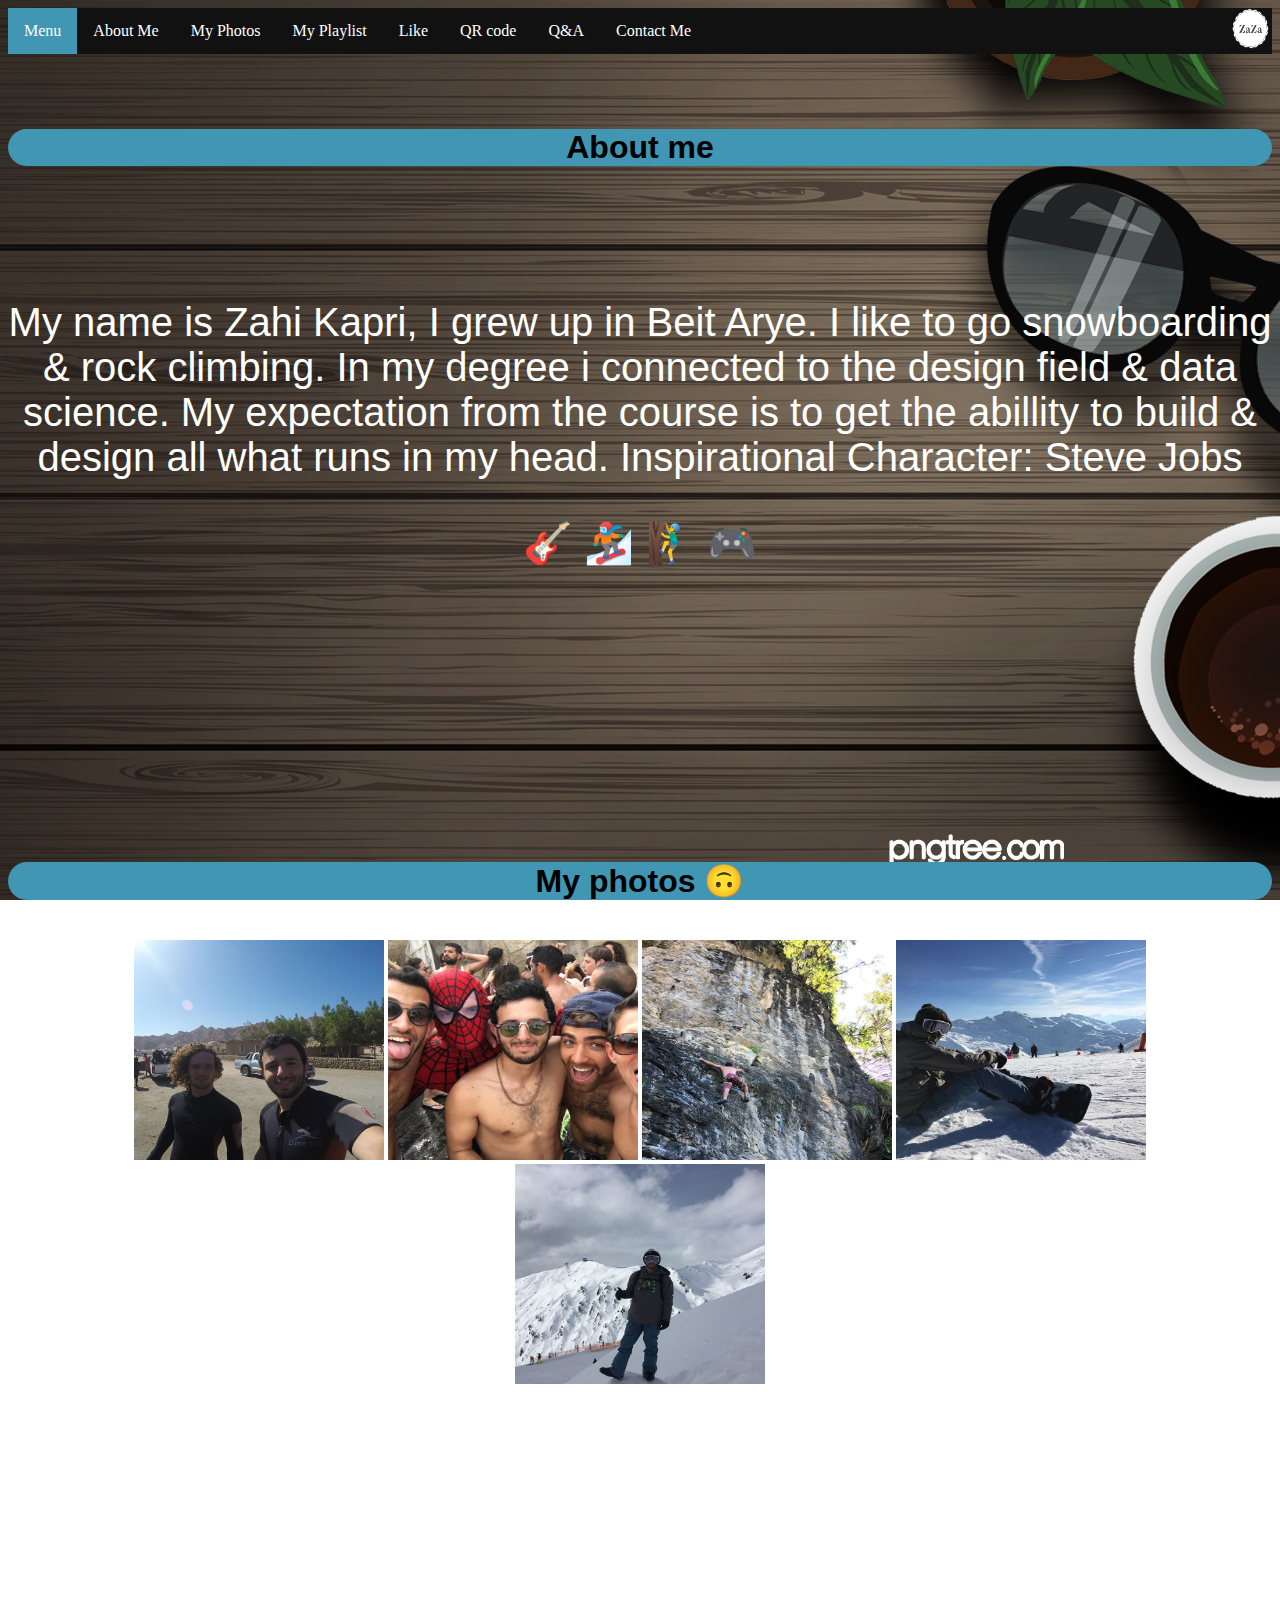
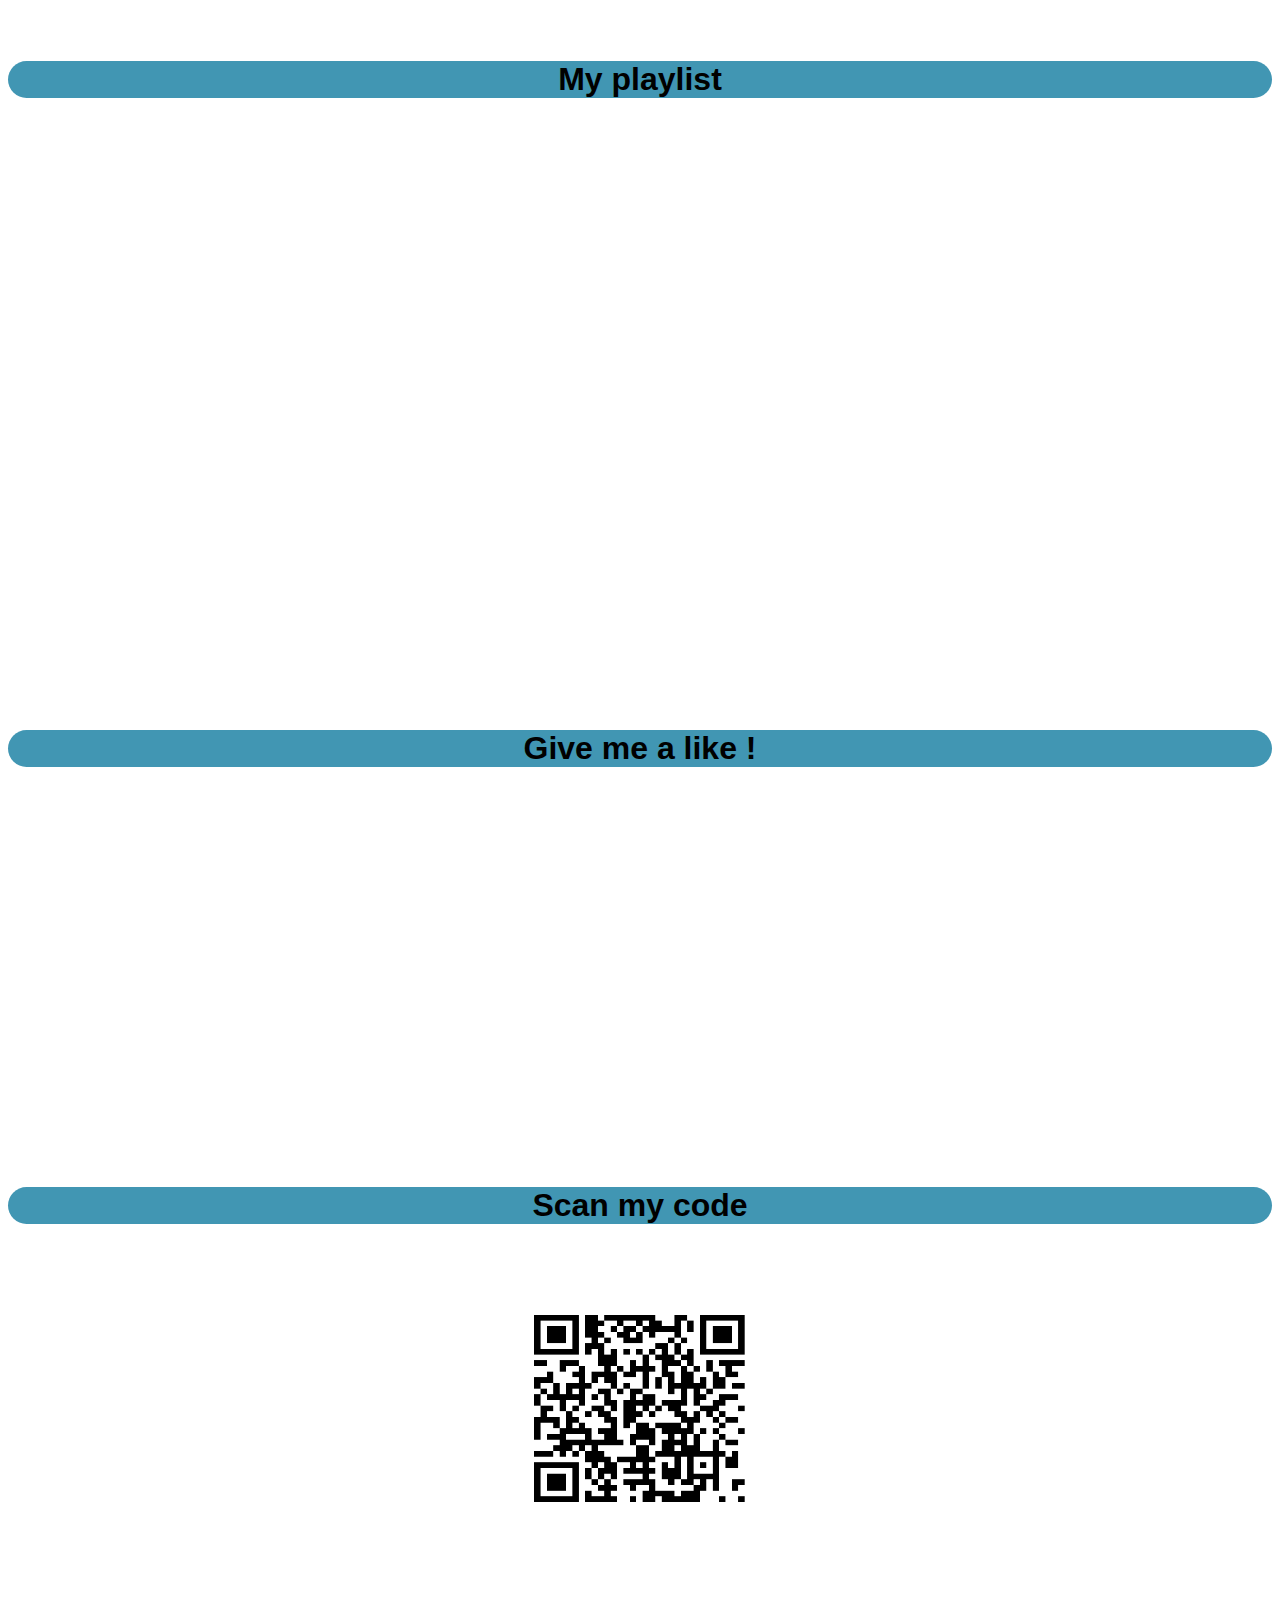
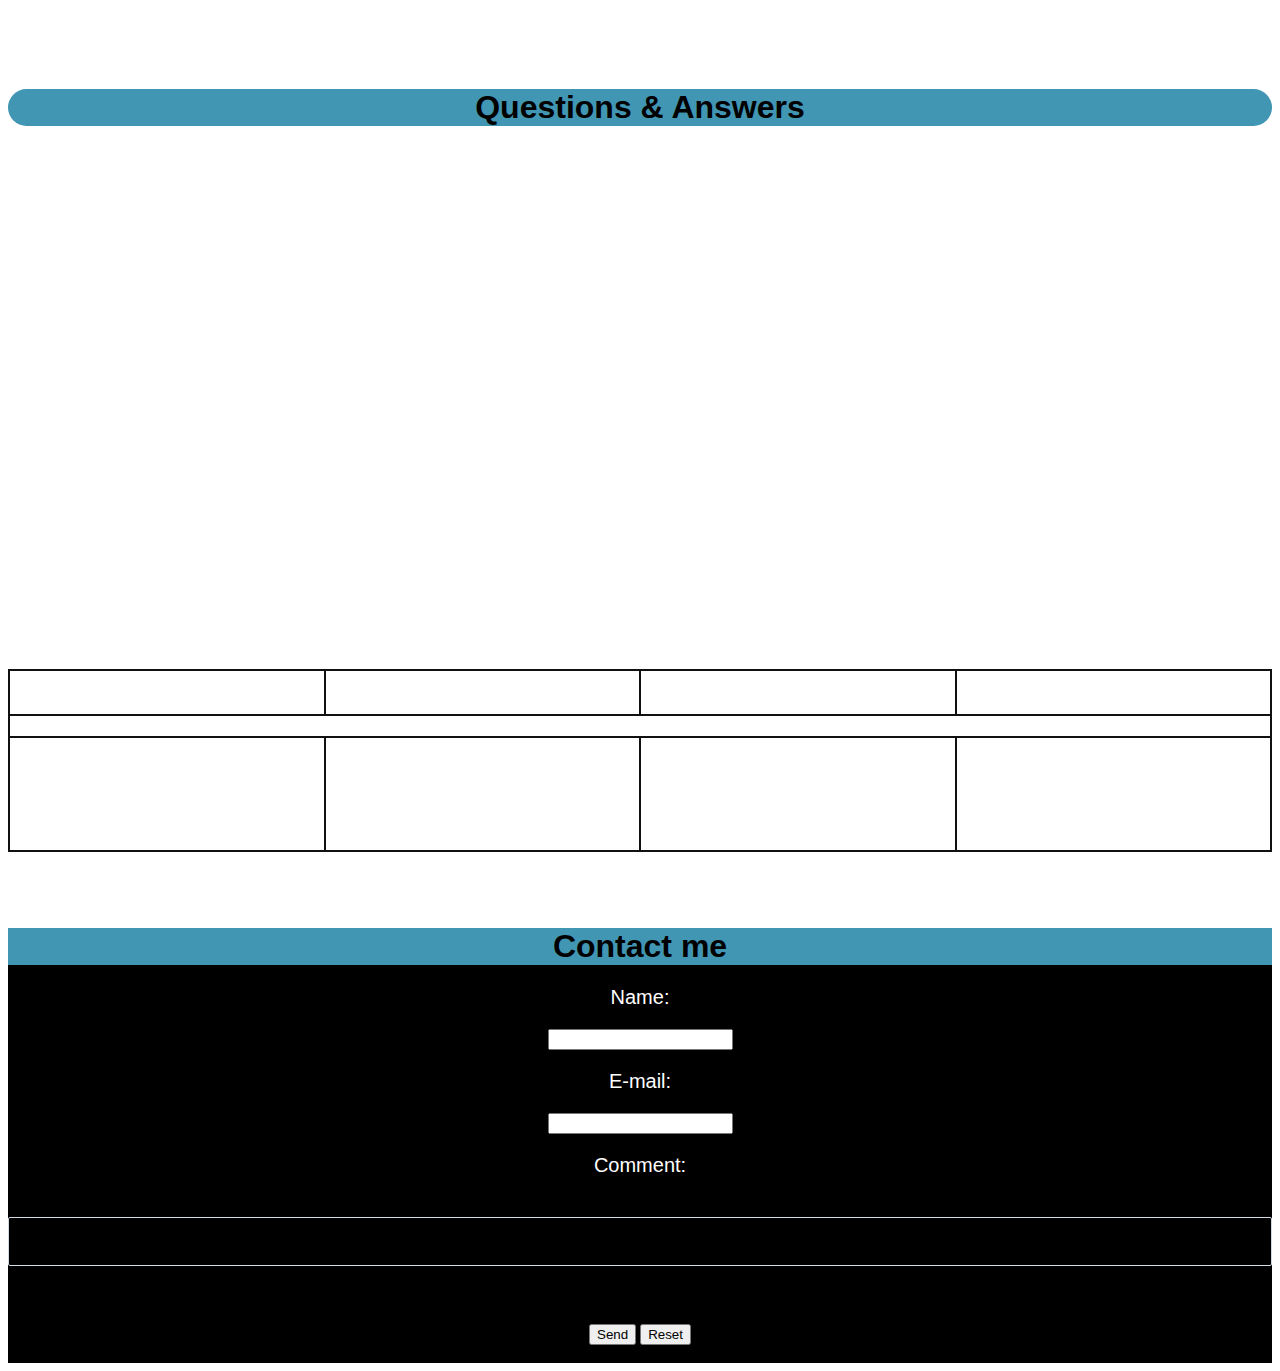
<file: demo/index.html>
<!DOCTYPE html>
 <html>
 <head>
 <link rel="stylesheet" type="text/css" href="style.css" />

    <meta charset="utf-8">
    <meta http-equiv="X-UA-Compatible" content="IE=edge">
    <meta name="viewport" content="width=device-width, initial-scale=1">
    <meta name="description" content="">
    <meta name="author" content="">
    <link rel="shortcut icon" href="favicon.png">
    <title>Zahies page</title>

    <link rel="stylesheet" href="https://maxcdn.bootstrapcdn.com/bootstrap/4.0.0-alpha.6/css/bootstrap.min.css" integrity="sha384-rwoIResjU2yc3z8GV/NPeZWAv56rSmLldC3R/AZzGRnGxQQKnKkoFVhFQhNUwEyJ" crossorigin="anonymous">
    <link rel="stylesheet" href="https://maxcdn.bootstrapcdn.com/font-awesome/4.4.0/css/font-awesome.min.css">

    <!-- Begin emoji-picker Stylesheets -->
    <link href="../lib/css/emoji.css" rel="stylesheet">
    <!-- End emoji-picker Stylesheets -->
 </head>
 <body>

<div id="navbar" href="javascript:void(0)">
  <ul>
    <li><a class="active">Menu</a></li>
    <li><a href="#about">About Me</a></li>
    <li><a href="#photos">My Photos</a></li>
    <li><a href="#playlist">My Playlist</a></li>
    <li><a href="#like">Like</a></li>
    <li><a href="#qrcoder">QR code</a></li>
    <li><a href="#spa">Q&A</a></li>
    <li><a href="#contact">Contact Me</a></li>
    <li style="float:right" ><img src="zazaza.png" width="42" height="42" ></li>
  </ul>
</div>

  


 <div id="menu">

 </div>
       
 <section id="about" class="section">
 
 
 
 
 <br/>
 <br/>
 <br/>
 <h1 align=center >About me</h1>

 <br/>
 <br/>
 <br/>
 <br/>
  <div align=center>
 <p > My name is Zahi Kapri, I grew up in Beit Arye.
  I like to go snowboarding & rock climbing. In my degree i connected to the design field & data science.
  My expectation from the course is to get the abillity to build & design all what runs in my head.
  Inspirational Character: Steve Jobs
</p>
<p>🎸 🏂  🧗‍♂️ 🎮</p>
</div>

 <br/>
 <br/>
 <br/>
 <br/>
 </section>
 <br/>
 <br/>
 <br/>
 <br/>
 <br/>
 <section id="photos" class="section">
 
 <br/>
 <br/>
 <br/>
 <br/>
 <h1 align=center >My photos &#x1F643;</h1>
 <br/>
 <div align=center>
 <img src="1.jpg"  width="250" height="220">
 <img src="5.jpg"  width="250" height="220">
 <img src="4.jpg"  width="250" height="220">
 <img src="3.jpg"  width="250" height="220">
 <img src="2.jpg"  width="250" height="220">
</div>
 <br/>
 <br/>
 </section>
 
 <section id="playlist" class="section">
 <br/>
 <br/>
 <br/>
 <br/>
 <br/>
 <br/>
 <br/>
 <br/>
 <br/>
 <br/>
 <br/>
 <br/>
 <h1 align=center >My playlist</h1>
 <br/>
 <br/>
 <br/>
 <br/>
 <div align=center>
 <iframe   width="560" height="315" src="https://www.youtube.com/embed/utCjuKDXQsE" frameborder="0" allow="accelerometer; autoplay; encrypted-media; gyroscope; picture-in-picture" allowfullscreen></iframe> <br/>
</div> 

</section>
 
 <section id="like" class="section">
 <br/>
 <br/>
 <br/>
 <br/>
 <br/>
 <br/>
 <br/>
 <br/>
 <br/>
 <br/>
 <br/>
 <h1 align=center >Give me a like !</h1>
 <br/>
 <br/>
 <br/>
 <br/>
 <br/>
 
 <div align=center>
   <p> My army unit page</p>
 <div align=center id="fb-root"></div>
 <script align=center async defer crossorigin="anonymous" src="https://connect.facebook.net/en_GB/sdk.js#xfbml=1&version=v6.0"></script>
 <div align=center class="fb-like" data-href="https://www.facebook.com/%D7%A4%D7%9C%D7%97%D7%94%D7%9F-%D7%A0%D7%97%D7%9C-%D7%94%D7%A6%D7%A8%D7%99%D7%97-%D7%94%D7%99%D7%A8%D7%95%D7%A7-the-Green-Turret-600482950073287/" data-width="" data-layout="standard" data-action="like" data-size="large" data-share="true"></div>
</div>
 <br/>
 </section>
 
 <section id="qrcoder" class="section">
 <br/>
 <br/>
 <br/>
 <br/>
 <br/>
 <br/>
 <br/>
 <br/>
 <h1 align=center >Scan my code</h1>
 <br/>
 <br/>
 <br/>
 <div align=center>
 <img src="s.jpg"  width="250" height="220">
</div>
 </section>
 
 <section id="spa" class="section">

 <br/>
 <br/>
 <br/>
 <br/>
 <br/>
 <br/>
 <br/>
 <br/>
 <h1 align=center >Questions & Answers</h1>
 <br/>
 <br/>
 <div align=center >
 <p> Questions:</p>
 <p class=contact> 1. Give 3 main differences between web1, web2, web3</p>
 <p class=contact> 2. Demonstrate it by use-case example</p>
 <br/>
 <p> Answers:</p>
 <p class=contact> 1. web1 is standing for sharing information ,amount of users: 1 million, web2 is about interaction between people using the internet 
   (social media) ,amount of users: 1 billion while in web3 the computer doing smart stuff like gathering information about the user and recommending things
    according to the information ,amount of users: 1 trillion.
 </p>
 <p class=contact> 2.</p>
 <table border="1" align=center cellpadding=10 cellspacing="0" bordercolor="#111111" width="100%">
  <tr>
    <td width="25%">Use-Case</td>
    <td width="25%">web1</td>
    <td width="25%">web2</td>
    <td width="25%">web3</td>
  </tr>
  <tr>
    <td colspan=4 class="aza"><center><style> td.aza{background-color:white;}</style></center></td>
  </tr>
  <tr>
    <td width="25%">search name of a specific person in google</td>
    <td width="25%">information about the person</td>
    <td width="25%">information & an option to cantact the same person by chat for example</td>
    <td width="25%">option to cantact the person while the server of google gathered information about the search</td>
  </tr>



 </table>

</div>
 <br/>
 <br/>
 <br/>
 </section>
 
 <section id="contact" class="section">
 <h1 align=center id="H2" >Contact me</h1>
 <div align=center>
 <form action="mailto:kaprizahi@gmail.com" method="post" enctype="text/plain">
  
  <p class=contact>Name:</p>
  <input type="text" name="name">
  <p class=contact>E-mail:</p>
  <input type="text" name="mail" >
  <p class=contact>Comment:</p>

  
  <div class="container">
                    <div class="row justify-content-center">
                        <div class="col-10">
                            <div class="text-left">
                                <p class="lead emoji-picker-container">
                                    <input class="form-control" type="text" id="msg" rows="10" cols="50" name="Message:"
                                        data-emojiable="true" required>
                                </p>
                            </div>
                        </div>
                    </div>
                </div>
 <br>
  <input type="submit" value="Send">
  <input type="reset" value="Reset">
  
  </form>
</div>
  
 <br/>
 </section>
 
 
 <script src="https://code.jquery.com/jquery-1.11.3.min.js"></script>

<!-- Begin emoji-picker JavaScript -->
<script src="../lib/js/config.js"></script>
<script src="../lib/js/util.js"></script>
<script src="../lib/js/jquery.emojiarea.js"></script>
<script src="../lib/js/emoji-picker.js"></script>
<!-- End emoji-picker JavaScript -->

<script>
  $(function() {
    // Initializes and creates emoji set from sprite sheet
    window.emojiPicker = new EmojiPicker({
      emojiable_selector: '[data-emojiable=true]',
      assetsPath: '../lib/img/',
      popupButtonClasses: 'fa fa-smile-o'
    });
    // Finds all elements with `emojiable_selector` and converts them to rich emoji input fields
    // You may want to delay this step if you have dynamically created input fields that appear later in the loading process
    // It can be called as many times as necessary; previously converted input fields will not be converted again
    window.emojiPicker.discover();
  });
</script>
     
 <script type="text/javascript">
 $(function(){
   $("#nav a").click(function(e){
     e.preventDefault();
     $('html,body').scrollTo(this.hash,this.hash); 
   });
 });
 </script>
 <script type="text/javascript">
  $(document).scroll(function() {
     $('#menu').toggle($(this).scrollTop()>1000)
  });​
  </script>

<script>
  window.onscroll = function() {myFunction()};
  
  var navbar = document.getElementById("navbar");
  var sticky = navbar.offsetTop;
  
  function myFunction() {
    if (window.pageYOffset >= sticky) {
      navbar.classList.add("sticky")
    } else {
      navbar.classList.remove("sticky");
    }
  }
  </script>



	


 </body>
 </html>
</file>
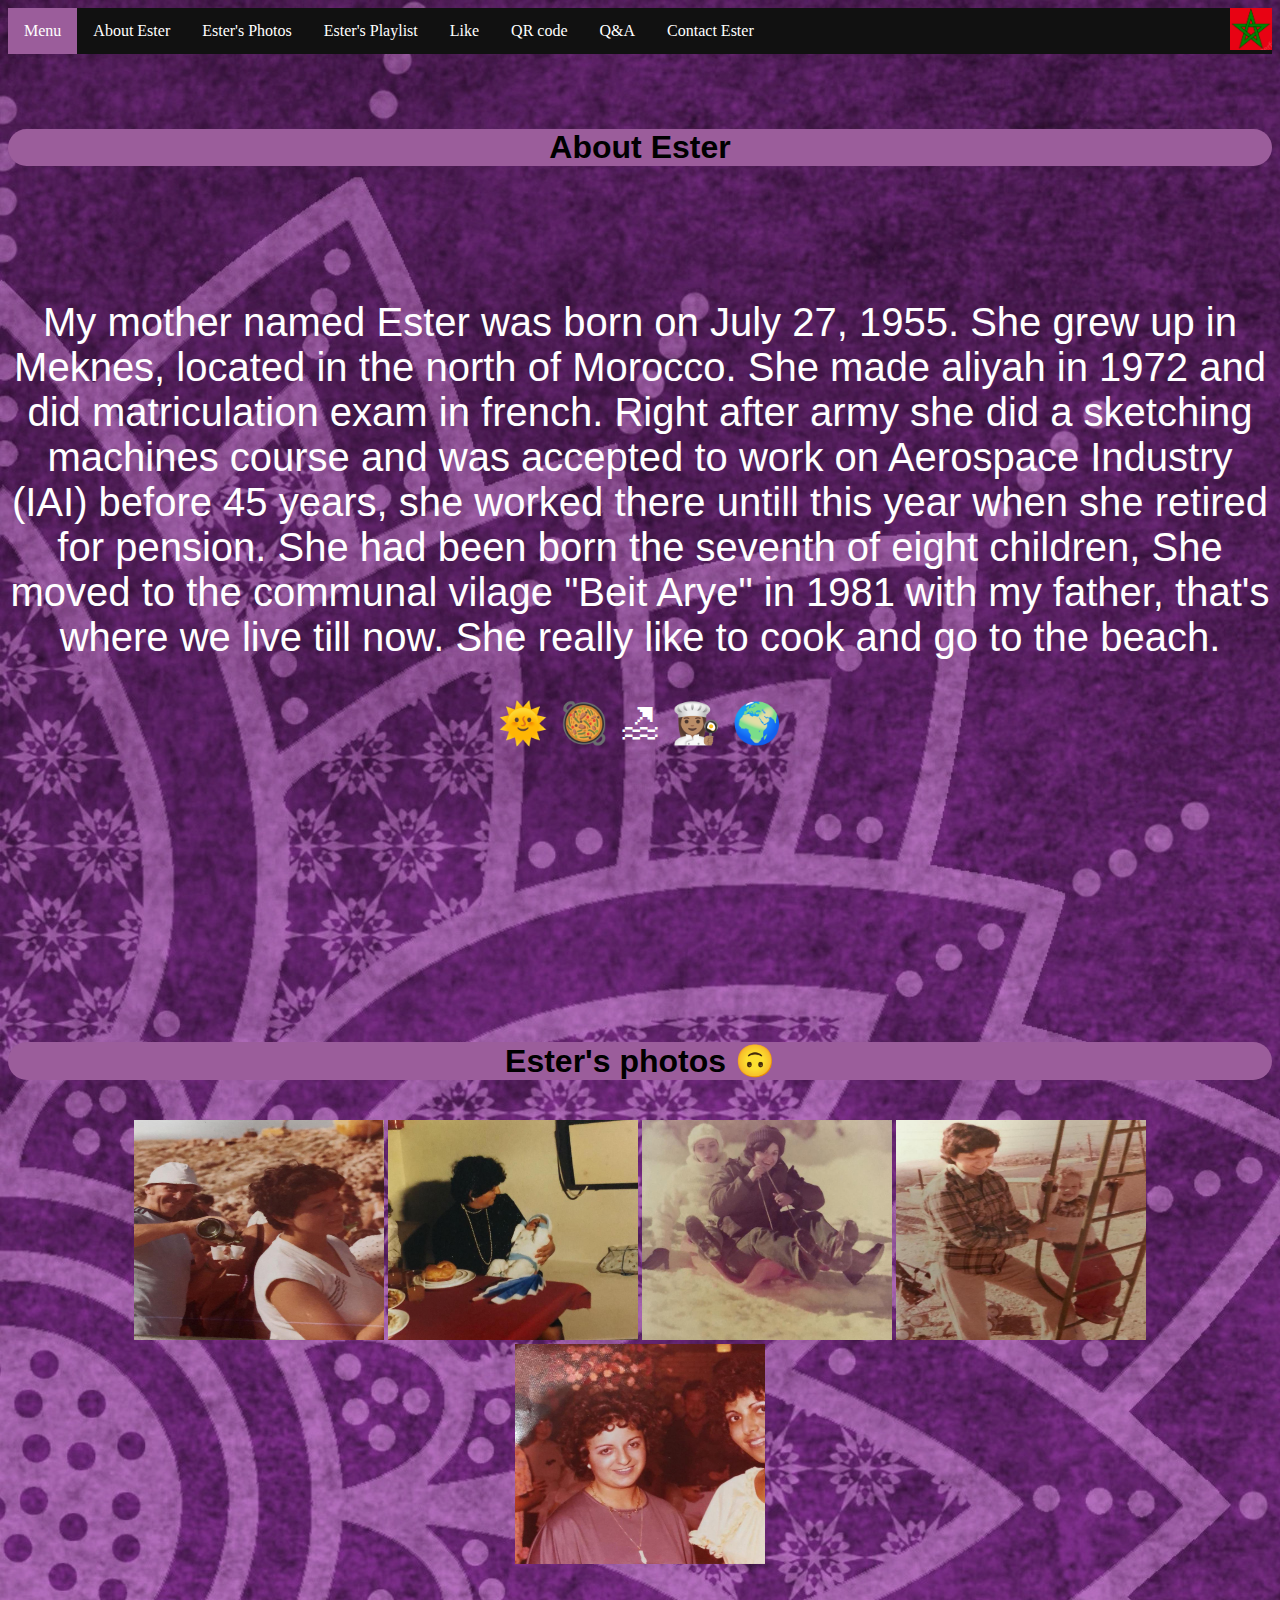
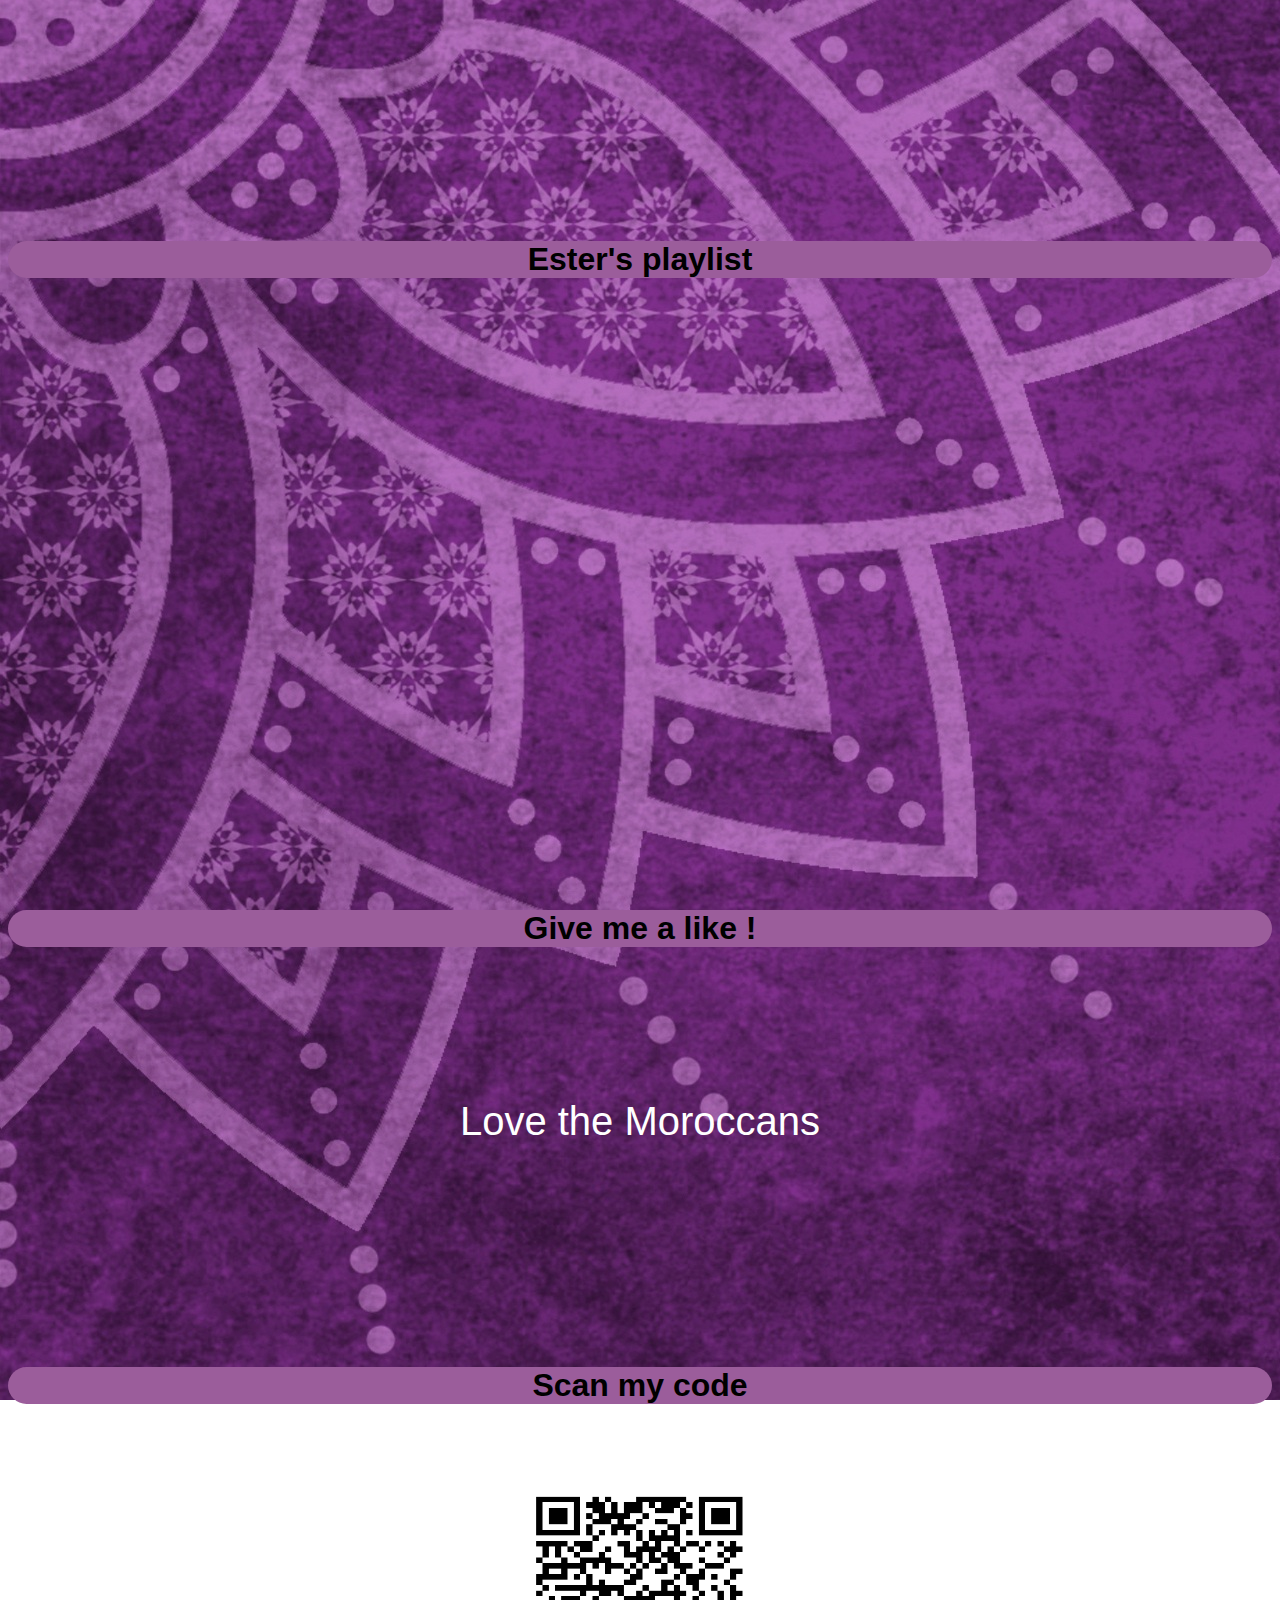
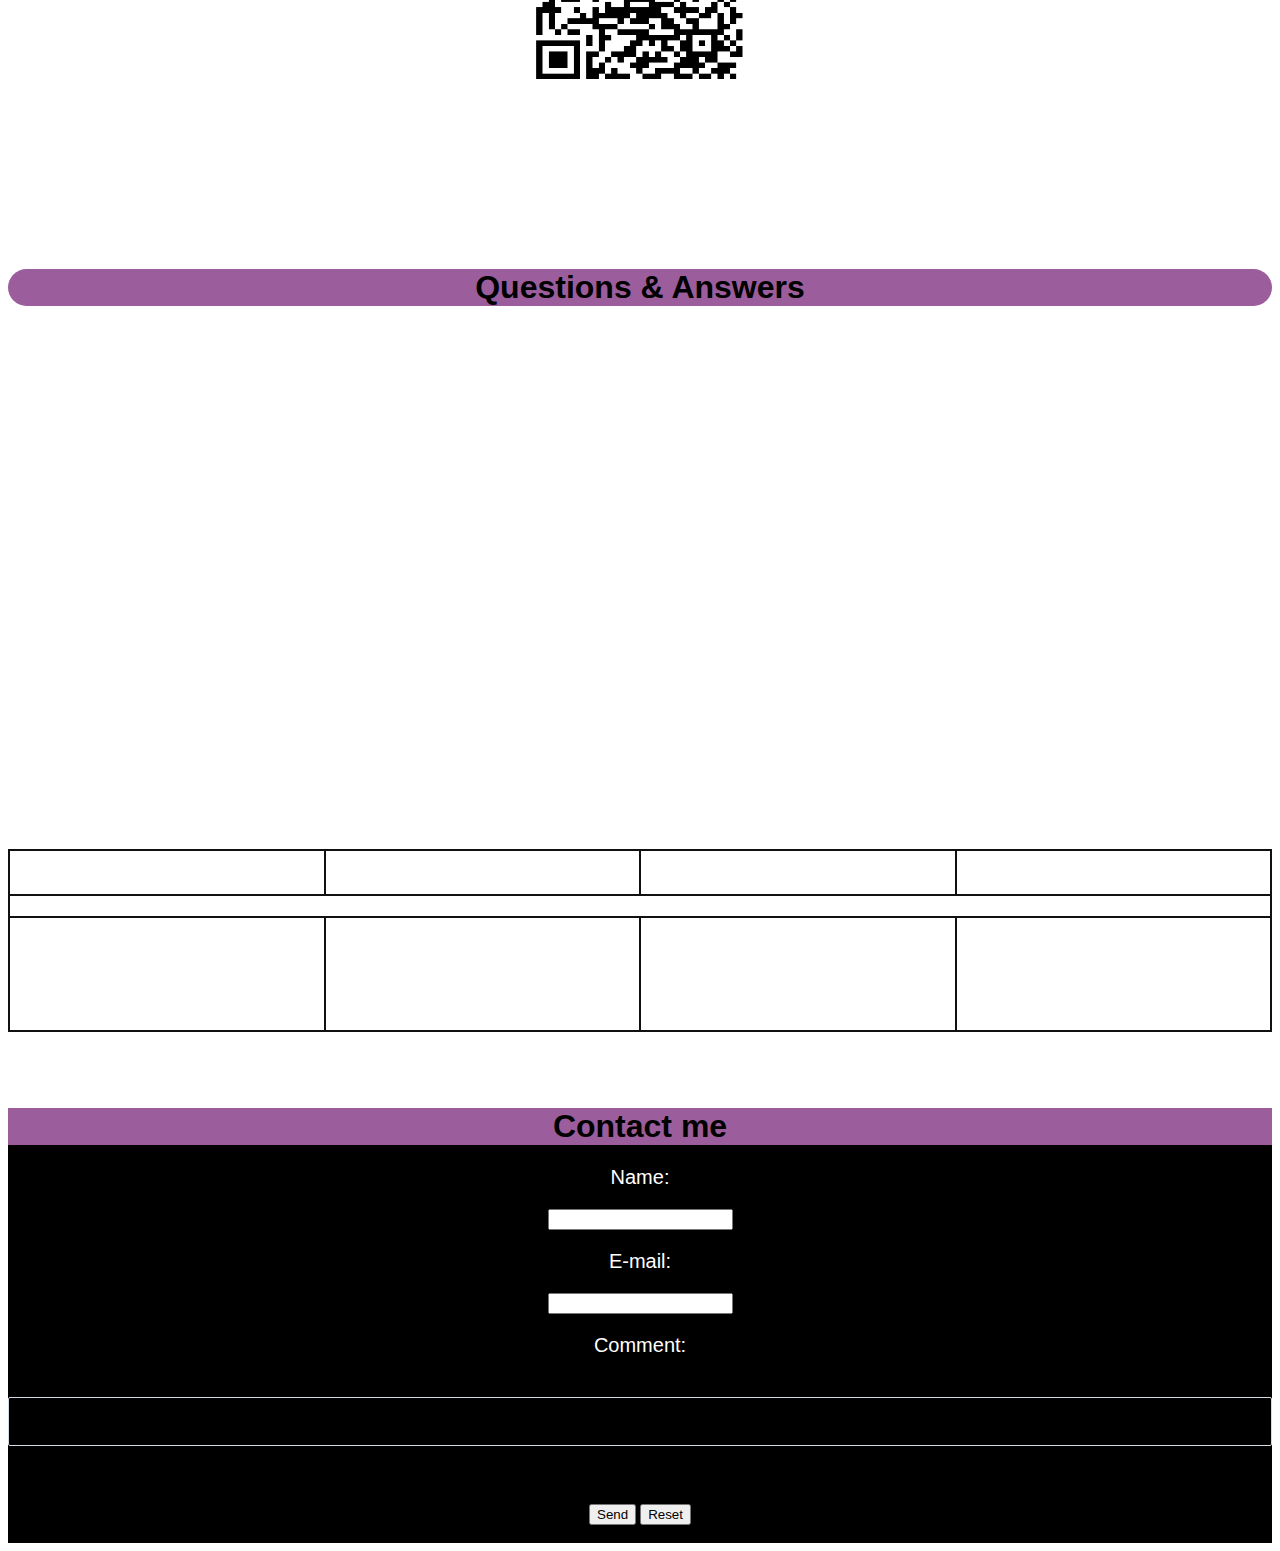
<file: mother/index.html>
<!DOCTYPE html>
 <html>
 <head>
 <link rel="stylesheet" type="text/css" href="style.css" />

    <meta charset="utf-8">
    <meta http-equiv="X-UA-Compatible" content="IE=edge">
    <meta name="viewport" content="width=device-width, initial-scale=1">
    <meta name="description" content="">
    <meta name="author" content="">
    <link rel="shortcut icon" href="favicon.png">
    <title>Ester's page</title>

    <link rel="stylesheet" href="https://maxcdn.bootstrapcdn.com/bootstrap/4.0.0-alpha.6/css/bootstrap.min.css" integrity="sha384-rwoIResjU2yc3z8GV/NPeZWAv56rSmLldC3R/AZzGRnGxQQKnKkoFVhFQhNUwEyJ" crossorigin="anonymous">
    <link rel="stylesheet" href="https://maxcdn.bootstrapcdn.com/font-awesome/4.4.0/css/font-awesome.min.css">

    <!-- Begin emoji-picker Stylesheets -->
    <link href="../lib/css/emoji.css" rel="stylesheet">
    <!-- End emoji-picker Stylesheets -->
    
 </head>
 <body>

<div id="navbar" href="javascript:void(0)">
  <ul>
    <li><a class="active">Menu</a></li>
    <li><a href="#about">About Ester</a></li>
    <li><a href="#photos">Ester's Photos</a></li>
    <li><a href="#playlist">Ester's Playlist</a></li>
    <li><a href="#like">Like</a></li>
    <li><a href="#qrcoder">QR code</a></li>
    <li><a href="#spa">Q&A</a></li>
    <li><a href="#contact">Contact Ester</a></li>
    <li style="float:right" ><img src="zazaza.png" width="42" height="42" ></li>
  </ul>
</div>

  


 <div id="menu">

 </div>
       
 <section id="about" class="section">
 
 
 
 
 <br/>
 <br/>
 <br/>
 <h1 align=center >About Ester</h1>

 <br/>
 <br/>
 <br/>
 <br/>
  <div align=center>
 <p > My mother named Ester was born on July 27, 1955. She grew up in Meknes, located in the north of Morocco. 
   She made aliyah in 1972 and did matriculation exam in french. Right after army she did a sketching machines course and was 
   accepted to work on Aerospace Industry (IAI) before 45 years, she worked there untill this year when she retired for pension.
   She had been born the seventh of eight children, She moved to the communal vilage "Beit Arye" in 1981 with my father, that's
   where we live till now.
   She really like to cook and go to the beach. 
</p>
<p> 🌞 🥘 🏖 👩🏽‍🍳 🌍</p>
</div>

 <br/>
 <br/>
 <br/>
 <br/>
 </section>
 <br/>
 <br/>
 <br/>
 <br/>
 <br/>
 <section id="photos" class="section">
 
 <br/>
 <br/>
 <br/>
 <br/>
 <h1 align=center >Ester's photos &#x1F643;</h1>
 <br/>
 <div align=center>
 <img src="1.jpg"  width="250" height="220">
 <img src="5.jpg"  width="250" height="220">
 <img src="4.jpg"  width="250" height="220">
 <img src="3.jpg"  width="250" height="220">
 <img src="2.jpg"  width="250" height="220">
</div>
 <br/>
 <br/>
 </section>
 
 <section id="playlist" class="section">
 <br/>
 <br/>
 <br/>
 <br/>
 <br/>
 <br/>
 <br/>
 <br/>
 <br/>
 <br/>
 <br/>
 <br/>
 <h1 align=center >Ester's playlist</h1>
 <br/>
 <br/>
 <br/>
 <br/>
 <div align=center>
  <iframe width="560" height="315" src="https://www.youtube.com/embed/CQv9FleO4Uk" frameborder="0" allow="accelerometer; autoplay; encrypted-media; gyroscope; picture-in-picture" allowfullscreen></iframe>
 </div> 

</section>
 
 <section id="like" class="section">
 <br/>
 <br/>
 <br/>
 <br/>
 <br/>
 <br/>
 <br/>
 <br/>
 <br/>
 <br/>
 <br/>
 <h1 align=center >Give me a like !</h1>
 <br/>
 <br/>
 <br/>
 <br/>
 <br/>
 
 <div align=center>
   <p> Love the Moroccans </p>
 <div align=center id="fb-root"></div>
 <script align=center async defer crossorigin="anonymous" src="https://connect.facebook.net/en_GB/sdk.js#xfbml=1&version=v6.0"></script>
 <div align=center class="fb-like" data-href="https://www.facebook.com/%D7%9E%D7%A8%D7%95%D7%A7%D7%90%D7%99%D7%9D-110780515627341/" data-width="" data-layout="standard" data-action="like" data-size="large" data-share="true"></div>
</div>
 <br/>
 </section>
 
 <section id="qrcoder" class="section">
 <br/>
 <br/>
 <br/>
 <br/>
 <br/>
 <br/>
 <br/>
 <br/>
 <h1 align=center >Scan my code</h1>
 <br/>
 <br/>
 <br/>
 <div align=center>
 <img src="s.jpg"  width="250" height="220">
</div>
 </section>
 
 <section id="spa" class="section">

 <br/>
 <br/>
 <br/>
 <br/>
 <br/>
 <br/>
 <br/>
 <br/>
 <h1 align=center >Questions & Answers</h1>
 <br/>
 <br/>
 <div align=center >
 <p> Questions:</p>
 <p class=contact> 1. Give 3 main differences between web1, web2, web3</p>
 <p class=contact> 2. Demonstrate it by use-case example</p>
 <br/>
 <p> Answers:</p>
 <p class=contact> 1. web1 is standing for sharing information ,amount of users: 1 million, web2 is about interaction between people using the internet 
   (social media) ,amount of users: 1 billion while in web3 the computer doing smart stuff like gathering information about the user and recommending things
    according to the information ,amount of users: 1 trillion.
 </p>
 <p class=contact> 2.</p>
 <table border="1" align=center cellpadding=10 cellspacing="0" bordercolor="#111111" width="100%">
  <tr>
    <td width="25%">Use-Case</td>
    <td width="25%">web1</td>
    <td width="25%">web2</td>
    <td width="25%">web3</td>
  </tr>
  <tr>
    <td colspan=4 class="aza"><center><style> td.aza{background-color:white;}</style></center></td>
  </tr>
  <tr>
    <td width="25%">search name of a specific person in google</td>
    <td width="25%">information about the person</td>
    <td width="25%">information & an option to cantact the same person by chat for example</td>
    <td width="25%">option to cantact the person while the server of google gathered information about the search</td>
  </tr>



 </table>

</div>
 <br/>
 <br/>
 <br/>
 </section>
 
 <section id="contact" class="section">
 <h1 align=center id="H2" >Contact me</h1>
 <div align=center>
 <form action="mailto:kaprizahi@gmail.com" method="post" enctype="text/plain">
  
  <p class=contact>Name:</p>
  <input type="text" name="name">
  <p class=contact>E-mail:</p>
  <input type="text" name="mail" >
  <p class=contact>Comment:</p>

  
  <div class="container">
                    <div class="row justify-content-center">
                        <div class="col-10">
                            <div class="text-left">
                                <p class="lead emoji-picker-container">
                                    <input class="form-control" type="text" id="msg" rows="10" cols="50" name="Message:"
                                        data-emojiable="true" required>
                                </p>
                            </div>
                        </div>
                    </div>
                </div>
 <br>
  <input type="submit" value="Send">
  <input type="reset" value="Reset">
  
  </form>
</div>
  
 <br/>
 </section>
 
 
 <script src="https://code.jquery.com/jquery-1.11.3.min.js"></script>

<!-- Begin emoji-picker JavaScript -->
<script src="../lib/js/config.js"></script>
<script src="../lib/js/util.js"></script>
<script src="../lib/js/jquery.emojiarea.js"></script>
<script src="../lib/js/emoji-picker.js"></script>
<!-- End emoji-picker JavaScript -->

<script>
  $(function() {
    // Initializes and creates emoji set from sprite sheet
    window.emojiPicker = new EmojiPicker({
      emojiable_selector: '[data-emojiable=true]',
      assetsPath: '../lib/img/',
      popupButtonClasses: 'fa fa-smile-o'
    });
    // Finds all elements with `emojiable_selector` and converts them to rich emoji input fields
    // You may want to delay this step if you have dynamically created input fields that appear later in the loading process
    // It can be called as many times as necessary; previously converted input fields will not be converted again
    window.emojiPicker.discover();
  });
</script>
     
 <script type="text/javascript">
 $(function(){
   $("#nav a").click(function(e){
     e.preventDefault();
     $('html,body').scrollTo(this.hash,this.hash); 
   });
 });
 </script>
 <script type="text/javascript">
  $(document).scroll(function() {
     $('#menu').toggle($(this).scrollTop()>1000)
  });​
  </script>

<script>
  window.onscroll = function() {myFunction()};
  
  var navbar = document.getElementById("navbar");
  var sticky = navbar.offsetTop;
  
  function myFunction() {
    if (window.pageYOffset >= sticky) {
      navbar.classList.add("sticky")
    } else {
      navbar.classList.remove("sticky");
    }
  }
  </script>



	


 </body>
 </html>
</file>
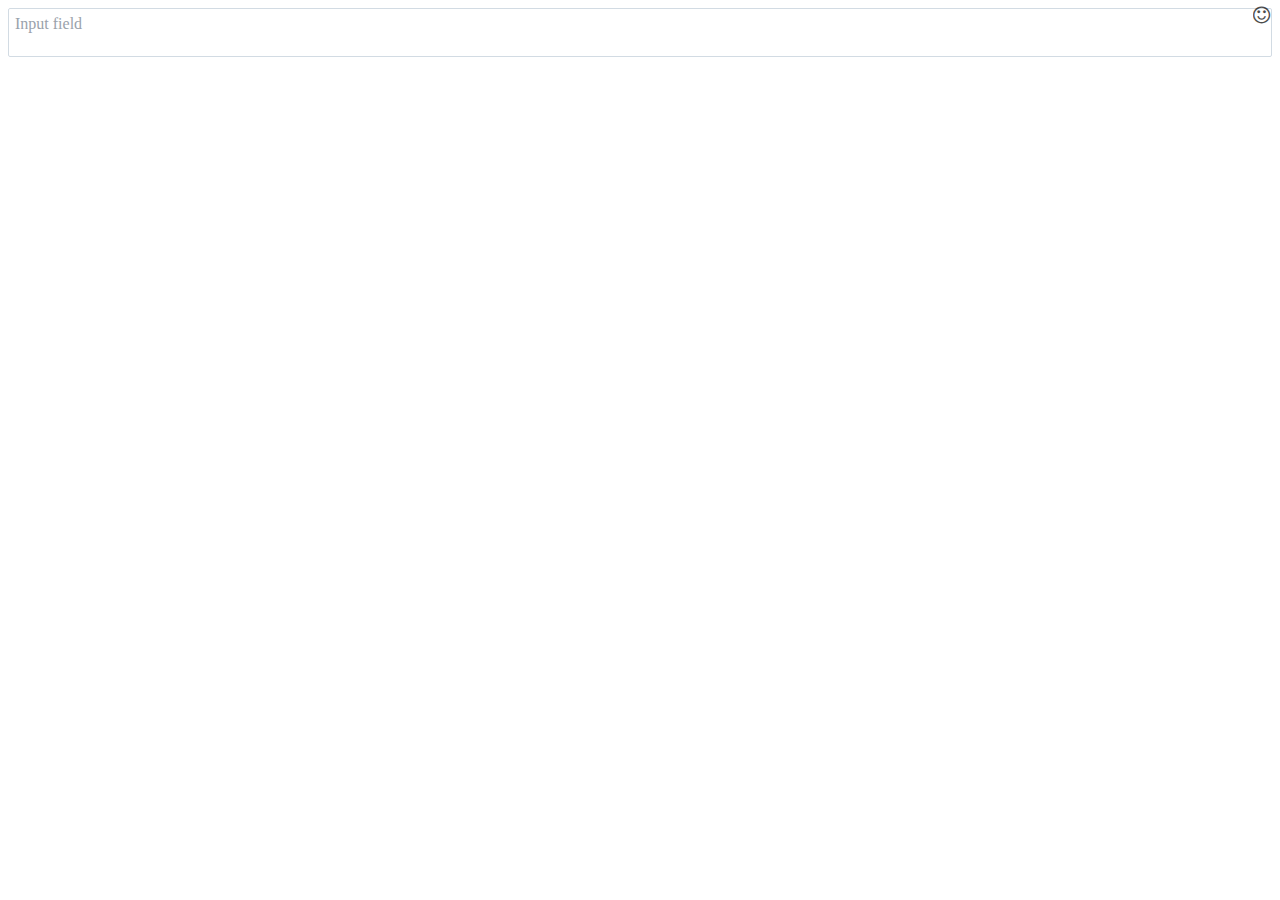
<file: demo/div_example.htm>
<!DOCTYPE HTML PUBLIC "-//W3C//DTD HTML 4.0 Transitional//EN">
<html>
  <head>
    <meta charset="utf-8">
    <meta http-equiv="X-UA-Compatible" content="IE=edge">
    <meta name="viewport" content="width=device-width, initial-scale=1">
    <meta name="description" content="">
    <meta name="author" content="">
    <link rel="shortcut icon" href="favicon.png">
    <title>emoji-picker Demo</title>

    <link rel="stylesheet" href="https://maxcdn.bootstrapcdn.com/bootstrap/4.0.0-alpha.6/css/bootstrap.min.css" integrity="sha384-rwoIResjU2yc3z8GV/NPeZWAv56rSmLldC3R/AZzGRnGxQQKnKkoFVhFQhNUwEyJ" crossorigin="anonymous">
    <link rel="stylesheet" href="https://maxcdn.bootstrapcdn.com/font-awesome/4.4.0/css/font-awesome.min.css">

    <!-- Begin emoji-picker Stylesheets -->
    <link href="../lib/css/emoji.css" rel="stylesheet">
    <!-- End emoji-picker Stylesheets -->
  </head>
  
  
	<body>
	<input type="email" class="form-control" placeholder="Input field" data-emojiable="true">
	
	
	
	
    <script src="https://code.jquery.com/jquery-1.11.3.min.js"></script>

    <!-- Begin emoji-picker JavaScript -->
    <script src="../lib/js/config.js"></script>
    <script src="../lib/js/util.js"></script>
    <script src="../lib/js/jquery.emojiarea.js"></script>
    <script src="../lib/js/emoji-picker.js"></script>
    <!-- End emoji-picker JavaScript -->

    <script>
      $(function() {
        // Initializes and creates emoji set from sprite sheet
        window.emojiPicker = new EmojiPicker({
          emojiable_selector: '[data-emojiable=true]',
          assetsPath: '../lib/img/',
          popupButtonClasses: 'fa fa-smile-o'
        });
        // Finds all elements with `emojiable_selector` and converts them to rich emoji input fields
        // You may want to delay this step if you have dynamically created input fields that appear later in the loading process
        // It can be called as many times as necessary; previously converted input fields will not be converted again
        window.emojiPicker.discover();
      });
    </script>
	
	</body>
</html>
</file>
<file: demo/style.css>
#contact{
    background-color: black;
    background-blend-mode: color

}
#H2{
    border-radius: 0px;
}
body{
    background-image: url("data.jpg");
    background-repeat: no-repeat;
    background-attachment: fixed;
    background-position: absolute;
    
}
h1 {
    font-family: "Comic Sans MS", cursive, sans-serif;
    background-color:  rgb(65, 150, 179);
    border-radius: 20px;
    
}
ul {
    list-style-type: none;
    margin: 0;
    padding: 0;
    overflow: hidden;
    background-color: #111;
}

    li {
    float: left;
}

    li a {
    display: block;
    color: white;
    text-align: center;
    padding: 14px 16px;
    text-decoration: none;
}

    /* Change the link color to #111 (black) on hover */
    li a:hover {
    background-color: #333;
}
    .active {
    background-color: rgb(65, 150, 179);
}
.sticky {
  position: fixed;
  top: 0;
  width: 100%;
}

.sticky + .content {
  padding-top: 60px;
}
p{
    
    font-size:  40px;
    color:white;
    font-family: "Comic Sans MS", cursive, sans-serif;
}
p.contact{
    font-size:  20px;
    color:white;
    font-family: "Comic Sans MS", cursive, sans-serif;
}
table{
    font-size:  20px;
    color:white;
    font-family: "Comic Sans MS", cursive, sans-serif;
}

 font-style: italic;
	 font-family: 'Squada One', cursive;
</file>
<file: lib/css/emoji.css>
span.emoji {
    display: -moz-inline-box;
    -moz-box-orient: vertical;
    display: inline-block;
    vertical-align: baseline;
    *vertical-align: auto;
    *zoom: 1;
    *display: inline;
    width: 1em;
    height: 1em;
    background-size: 1em;
    background-repeat: no-repeat;
    text-indent: -9999px;
}

span.emoji-sizer {
    line-height: 0.81em;
    font-size: 1em;
    margin: -2px 0;
}

span.emoji-outer {
    display: -moz-inline-box;
    display: inline-block;
    *display: inline;
    height: 1em;
    width: 1em;
}

span.emoji-inner {
    display: -moz-inline-box;
    display: inline-block;
    text-indent: -9999px;
    width: 100%;
    height: 100%;
    vertical-align: baseline;
    *vertical-align: auto;
    *zoom: 1;
}

img.emoji {
    width: 1em;
    height: 1em;
}

.emoji-wysiwyg-editor:empty:before {
    content: attr(placeholder);
    color: #9aa2ab;
}

.emoji-picker-container {
    position: relative;
}

.emoji-picker-icon {
    cursor: pointer;
    position: absolute;
    right: 10px;
    top: 5px;
    font-size: 20px;
    opacity: 0.7;
    z-index: 100;
    transition: none;
    color: black;
    -moz-user-select: none;
    -khtml-user-select: none;
    -webkit-user-select: none;
    -o-user-select: none;
    user-select: none;
}

.emoji-picker-icon.parent-has-scroll {
    right: 28px;
}

.emoji-picker-icon:hover {
    opacity: 1;
}

/* Emoji area */
.emoji-wysiwyg-editor:empty:before {
    content: attr(placeholder);
    color: #9aa2ab;
}

.emoji-wysiwyg-editor:active:before,
.emoji-wysiwyg-editor:focus:before {
    content: none;
}

.emoji-wysiwyg-editor {
    padding: 6px;
    padding-right: 35px;
    margin-bottom: 0px;
    min-height: 35px; /* 35 */
    height: 30px;
    max-height: 284px;
    overflow: auto;
    line-height: 17px;
    border: 1px solid #d2dbe3;
    border-radius: 2px;
    -webkit-box-shadow: none;
    box-shadow: none;
    -webkit-transition: border-color ease-in-out 0.15s, box-shadow ease-in-out 0.15s;
    transition: border-color ease-in-out 0.15s, box-shadow ease-in-out 0.15s;
    -webkit-user-select: text;
    word-wrap: break-word;
}

.emoji-wysiwyg-editor.parent-has-scroll {
     padding-right: 40px;
 }

.emoji-wysiwyg-editor.single-line-editor {
    min-height: 35px;
    height: inherit;
}

.emoji-wysiwyg-editor img {
    width: 20px;
    height: 20px;
    vertical-align: middle;
    margin: -3px 0 0 0;
}

.emoji-menu {
    position: absolute;
    right: 0;
    z-index: 999;
    width: 225px;
    overflow: hidden;
    border: 1px #dfdfdf solid;
    -webkit-border-radius: 3px;
    -moz-border-radius: 3px;
    border-radius: 3px;
    overflow: hidden;
    -webkit-box-shadow: 0px 1px 1px rgba(0, 0, 0, 0.1);
    -moz-box-shadow: 0px 1px 1px rgba(0, 0, 0, 0.1);
    box-shadow: 0px 1px 1px rgba(0, 0, 0, 0.1);
}

.emoji-items-wrap1 {
    background: #ffffff;
    padding: 5px 2px 5px 5px;
}

.emoji-items-wrap1 .emoji-menu-tabs {
    width: 100%;
    margin-bottom: 8px;
    margin-top: 3px;
}

.emoji-items-wrap1 .emoji-menu-tabs td {
    text-align: center;
    color: white;
    line-height: 0;
}

.emoji-menu-tabs .emoji-menu-tab {
    display: inline-block;
    width: 24px;
    height: 29px;
    background: url('../img/IconsetSmiles.png') no-repeat;
    background-size: 42px 350px;
    border: 0;
}

.is_1x .emoji-menu-tabs .emoji-menu-tab {
    background-image: url('../img/IconsetSmiles_1x.png');
}

.emoji-menu-tabs .icon-recent { background-position: -9px -306px; }

.emoji-menu-tabs .icon-recent-selected { background-position: -9px -277px; }

.emoji-menu-tabs .icon-smile { background-position: -9px -34px; }

.emoji-menu-tabs .icon-smile-selected { background-position: -9px -5px; }

.emoji-menu-tabs .icon-flower { background-position: -9px -145px; }

.emoji-menu-tabs .icon-flower-selected { background-position: -9px -118px; }

.emoji-menu-tabs .icon-bell { background-position: -9px -89px; }

.emoji-menu-tabs .icon-bell-selected { background-position: -9px -61px; }

.emoji-menu-tabs .icon-car { background-position: -9px -196px; }

.emoji-menu-tabs .icon-car-selected { background-position: -9px -170px; }

.emoji-menu-tabs .icon-grid { background-position: -9px -248px; }

.emoji-menu-tabs .icon-grid-selected { background-position: -9px -222px; }

.emoji-menu-tabs .icon-smile,
.emoji-menu-tabs .icon-flower,
.emoji-menu-tabs .icon-bell,
.emoji-menu-tabs .icon-car,
.emoji-menu-tabs .icon-grid {
    opacity: 0.7;
}

.emoji-menu-tabs .icon-smile:hover,
.emoji-menu-tabs .icon-flower:hover,
.emoji-menu-tabs .icon-bell:hover,
.emoji-menu-tabs .icon-car:hover,
.emoji-menu-tabs .icon-grid:hover {
    opacity: 1;
}

.emoji-menu .emoji-items-wrap {
    position: relative;
    height: 174px;
    overflow: scroll;
}

.emoji-menu .emoji-items {
    padding-right: 8px;
    outline: 0 !important;
}

.emoji-menu img {
    width: 20px;
    height: 20px;
    vertical-align: middle;
    border: 0 none;
}

.emoji-menu .emoji-items a {
    margin: -1px 0 0 -1px;
    padding: 5px;
    display: block;
    float: left;
    border-radius: 2px;
    border: 0;
}

.emoji-menu .emoji-items a:hover {
    background-color: #edf2f5;
}

.emoji-menu:after {
    content: ' ';
    display: block;
    clear: left;
}

.emoji-menu a .label {
    display: none;
}
</file>
<file: mother/style.css>
#contact{
    background-color: black;
    background-blend-mode: color

}
#H2{
    border-radius: 0px;
}
body{
    background-image: url("data.jpg");
    background-repeat: no-repeat;
    background-attachment: fixed;
    background-position: absolute;
    
}
h1 {
    font-family: "Comic Sans MS", cursive, sans-serif;
    background-color:  rgb(155, 93, 155);
    border-radius: 20px;
    
}
ul {
    list-style-type: none;
    margin: 0;
    padding: 0;
    overflow: hidden;
    background-color: #111;
}

    li {
    float: left;
}

    li a {
    display: block;
    color: white;
    text-align: center;
    padding: 14px 16px;
    text-decoration: none;
}

    /* Change the link color to #111 (black) on hover */
    li a:hover {
    background-color: #333;
}
    .active {
    background-color: rgb(155, 93, 155);
}
.sticky {
  position: fixed;
  top: 0;
  width: 100%;
}

.sticky + .content {
  padding-top: 60px;
}
p{
    
    font-size:  40px;
    color:white;
    font-family: "Comic Sans MS", cursive, sans-serif;
}
p.contact{
    font-size:  20px;
    color:white;
    font-family: "Comic Sans MS", cursive, sans-serif;
}
table{
    font-size:  20px;
    color:white;
    font-family: "Comic Sans MS", cursive, sans-serif;
}
</file>
